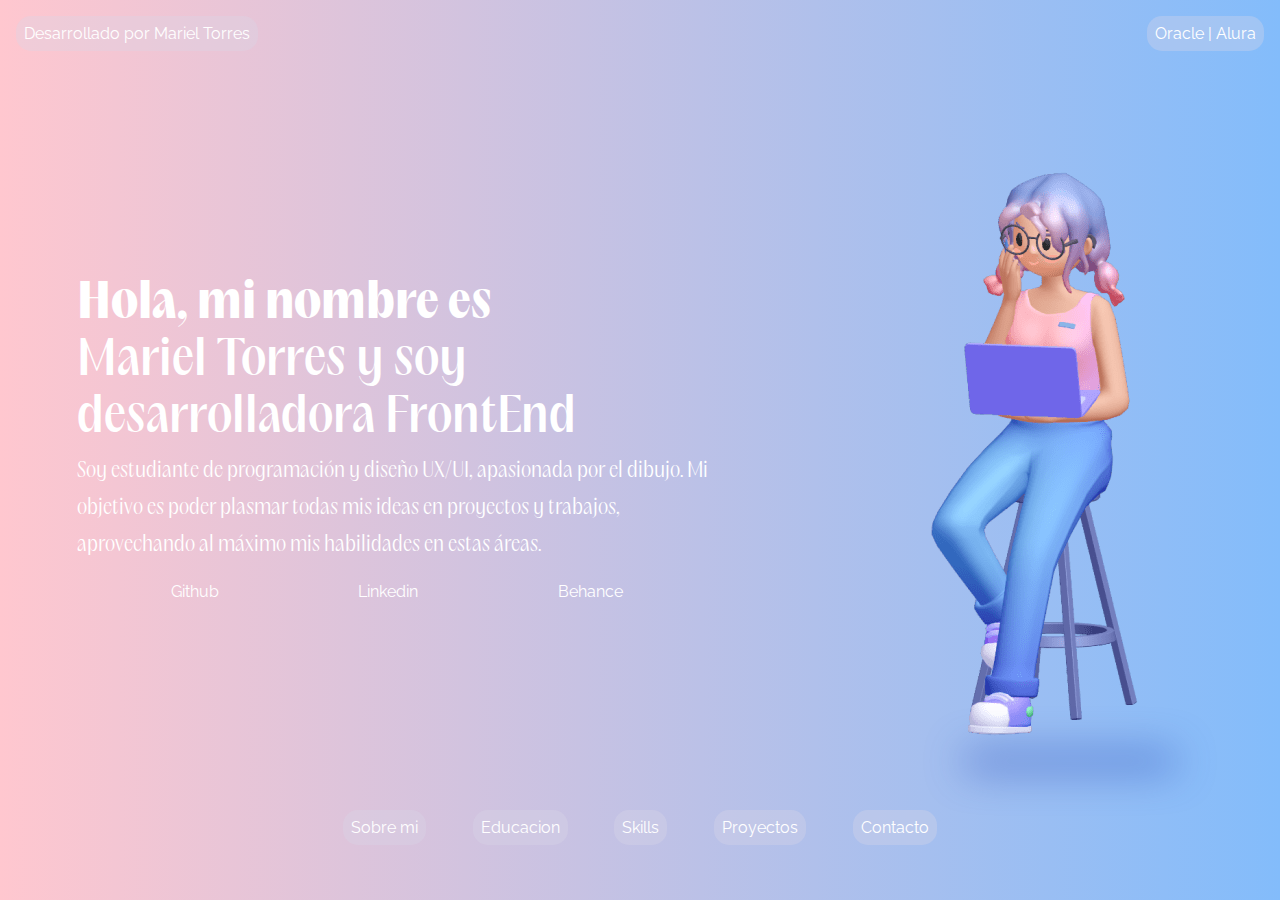
<file: index.html>
<!DOCTYPE html>
<html lang="en">
<head>
    <meta charset="UTF-8">
    <meta name="viewport" content="width=device-width, initial-scale=1.0">
    <link rel="stylesheet" href="style.css">
<!-- fonts -->
    <link href="https://fonts.googleapis.com/css2?family=Raleway:ital,wght@0,200;1,100&display=swap" rel="stylesheet">
    <title>mi portfolio</title>
</head>
<body>
    <header>
        <nav id="navSuperior">
            <ul>
                <li  class="li_opacity">Desarrollado por Mariel Torres</li>
                <li  class="li_opacity">Oracle | Alura</li>
            </ul>
    </nav>
    </header>
    <main>
        <section id="informacion">
        </section>
        <section id="imagen">    
        </section>

    </main>
    <footer>
        <nav id="navFooter">
        <ul>
            <li class="li_opacity" id="about">Sobre mi</li>
            <li class="li_opacity" id="education">Educacion</li>
            <li class="li_opacity" id="skills">Skills</li>
            <li class="li_opacity" id="proyects">Proyectos</li>
            <li class="li_opacity" id="contact">Contacto</li>
        </ul>
    </nav>
    </footer>

    <script type="module" src="app.js"></script>
</body>
</html>
</file>
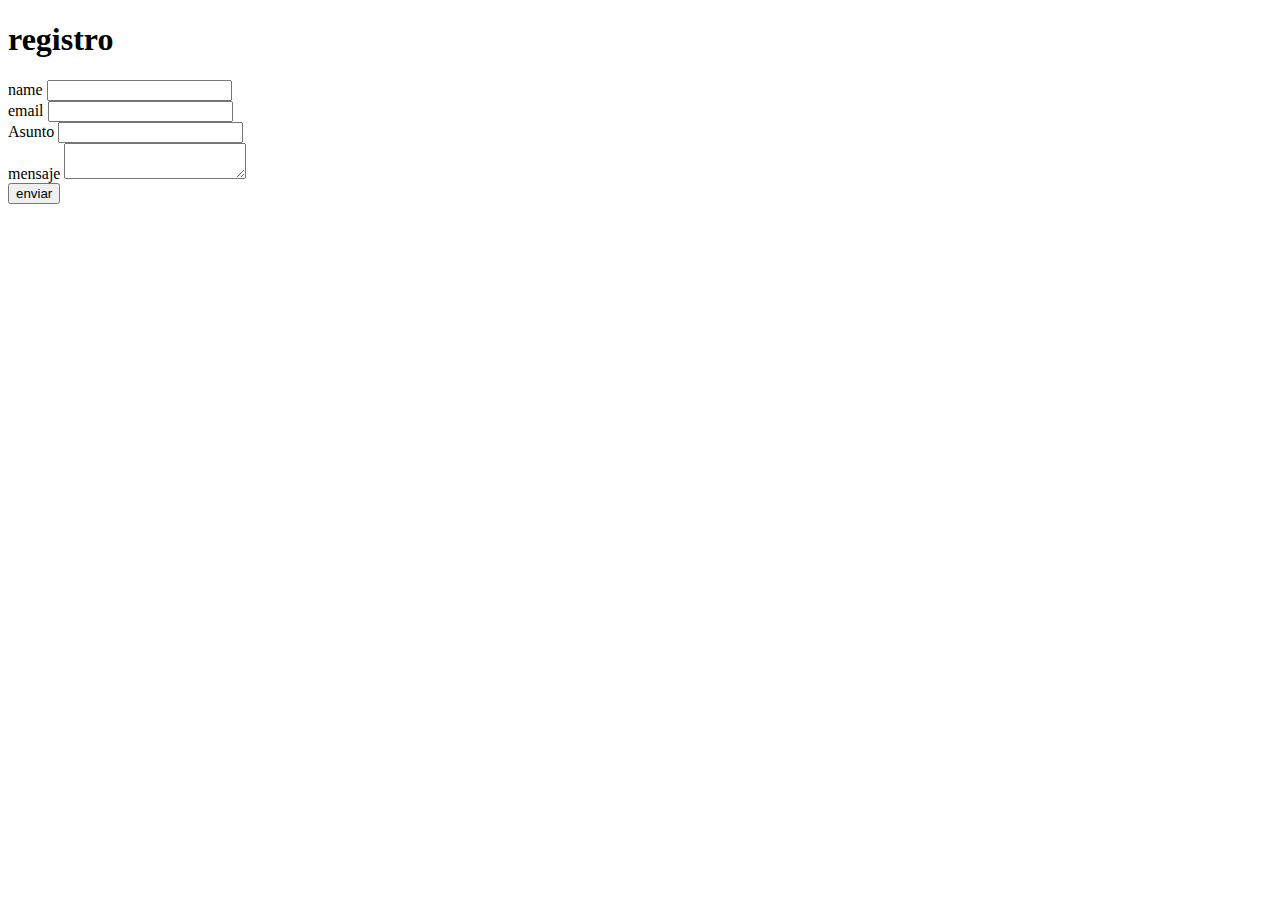
<file: form.html>
<!DOCTYPE html>
<html lang="en">

<head>
    <meta charset="UTF-8">
    <meta name="viewport" content="width=device-width, initial-scale=1.0">

    <title>Document</title>

</head>

<body>
    <form action="" id="form" method="POST">
        <div class="form">
            <h1>registro</h1>
            <div class="grupo">
                <label for="">name</label>
                <input type="text" name="nombre" id="nombre" required><span class="barra"></span>

            </div>
            <div class="grupo">
                <label for="">email</label>
                <input type="email" name="email" id="email" ><span class="barra"></span>

            </div>
            <div class="grupo">
                <label for="">Asunto</label>
                <input type="text" name="" id="affair" required><span class="barra"></span>

            </div>
            <div class="grupo">
                <label for="">mensaje</label>
                <textarea type="text" name="" id="message" required></textarea> <span class="barra"></span>
            </div>

            <button type="submit"> enviar</button>
            <p class="warning" id="warning"></p>
        </div>
    </form>
    <script src="form.js" type="module"></script>
</body>

</html>
</file>
<file: style.css>
* {
  box-sizing: border-box;
  margin: 0;
  padding: 0;
}
body {
  color: white;
  font-family: "Raleway", sans-serif;
}
.background-about {
  background: linear-gradient(90deg, #ffc7cf 0%, #83bcfb 100%);
  animation: fade 0.3s linear;
}
.background-courses {
  background: linear-gradient(90deg, #3f88bc 0%, #c7c7c7 100%);
  animation: fade 0.3s linear;
}
.background-form {
  background: linear-gradient(90deg, #4b45d4 0%, #e0deff 100%);
  animation: fade 0.3s linear;
}
.background-skill {
  background: linear-gradient(90deg, #f68058 0%, #f0bdb6 100%);
  animation: fade 0.3s linear;
}
.background-proyc {
  background: linear-gradient(90deg, #55c4a4 0%, #e7f397 96.88%);
  animation: fade 0.3s linear;
}
.div_shadow_about {
  margin-left: 30%;
  border-radius: 10px;
  background-color: grey;
  height: 2px;
  width: 200px;
  box-shadow: 0 0 5px 5px rgba(8, 51, 192, 0.8);
  filter: blur(20px);
}
.div_shadow_edu {
  margin-left: 30%;
  border-radius: 10px;
  background-color: grey;
  height: 2px;
  width: 200px;
  box-shadow: 0 0 5px 5px rgba(91, 92, 97, 0.8);
  filter: blur(20px);
}
.div_shadow_skill {
  margin-left: 40%;
  border-radius: 10px;
  background-color: grey;
  height: 2px;
  width: 200px;
  box-shadow: 0 0 5px 5px rgba(192, 91, 8, 0.8);
  filter: blur(20px);
}
.div_shadow_form {
  margin-left: 30%;
  border-radius: 10px;
  background-color: grey;
  height: 2px;
  width: 200px;
  box-shadow: 0 0 5px 5px rgba(8, 51, 192, 0.8);
  filter: blur(20px);
}
.div_shadow_proy {
  margin-left: 25%;
  border-radius: 10px;
  background-color: grey;
  height: 2px;
  width: 150px;
  box-shadow: 0 0 5px 5px rgba(7, 126, 13, 0.8);
  filter: blur(20px);
}

@keyframes fade {
  0% {
    opacity: 0;
  }
  100% {
    opacity: 1;
  }
}

@font-face {
  font-family: PPAcma-Black;
  src: url(PPAcma-Black.otf);
}
@font-face {
  font-family: PPAcma-Light;
  src: url(PPAcma-Light.otf);
}
@font-face {
  font-family: PPAcma-Semibold;
  src: url(PPAcma-Semibold.otf);
}
@font-face {
  font-family: PPAcma-Thin;
  src: url(PPAcma-Thin.otf);
}
header {
  height: 10vh;
}
#navSuperior ul {
  display: flex;
  justify-content: space-between;
  padding: 1rem;
  list-style: none;
}
.li_opacity {
  padding: 0.5rem;
  border-radius: 15px;
  background-color: #d8d7e757;
}

main {
  display: flex;
  align-items: center;
  justify-content: space-around;
  height: 80vh;
}
#informacion {
  width: 50%;
  font-size: 32px;
}

/*info*/
.link_redes {
  padding: 1.5rem;
  display: flex;
  list-style: none;
  font-size: 1.5rem;
  justify-content: space-around;
  font-size: 1rem;
}
span {
  font-family: PPAcma-Semibold;
  font-size: 3rem;
}
.span_1 {
  display: block;
  font-family: PPAcma-Black;
}
.span_2 {
  display: block;
}

.description {
  font-family: PPAcma-Light;
  font-size: 1.3rem;
}
.redes {
  text-decoration: none;
  color: white;
}

/*educacion*/
.courses {
  display: flex;
  flex-wrap: wrap;
  justify-content: space-between;
  padding: 2rem;
}

.courses > div {
  width: calc(50% - 10px);
  margin-bottom: 20px;
}

.info_curso {
  font-size: 1.5rem;
}
.description_course {
  font-family: PPAcma-Semibold;
  font-size: 2rem;
}

/*skills*/
.ul_stack {
  list-style: none;
  color: white;
  display: flex;
  justify-content: space-around;
  flex-wrap: wrap;
}
.skills {
  padding: 1.5rem;
}
/* proyects */
.title_proyect {
  font-family: PPAcma-Black;
}
.subt_proyect {
  display: block;
  margin-bottom: 2rem;
}
.navProyec {
}
.div_proyect {
  margin-left: 2rem;
  padding: 0.4rem;
}
.name_proyc {
  font-family: PPAcma-Semibold;
  font-size: 1.4rem;
}
.div_a {
  display: flex;
  align-items: center;
}
.descrip_proyc {
  font-family: "Raleway", sans-serif;
  font-size: 1.3rem;
  color: white;
  text-decoration: none;
}
.icon {
  width: 26px;
}
/*formulario*/
.form{
display: flex;
flex-direction: column;
align-items: center;
height: 100%;


}
.title_form{
  font-family: PPAcma-Semibold;
  padding: 1rem;
}
.grupo{ 
  display: flex;
  flex-direction: column;

  border-radius: 10px;
  margin-bottom: 1rem;
  width: 50%;
}
.label{
  font-size: 1rem;
  left: 0;
}

.grupo input{
  border: none;
  outline: none;
  border-bottom: 1px solid rgb(255, 255, 255);
  background-color: transparent;
  background-color: #d8d7e757;
  height: 2.5rem;
  border-radius: 10px;
  padding: .5rem;
}
.grupo textarea{
  border: none;
  outline: none;
  border-bottom: 1px solid rgb(255, 255, 255);
  
  background-color: #d8d7e757;
  height: 5rem;
  border-radius: 10px;
  padding: .5rem;
}
.barra{
  font-size: 1rem;
  font-family: "Raleway", sans-serif;
  padding: .5rem;
}
.btn_enviar{
  padding: .5rem;
  border-radius: 10px;
  border: none;
  background-color: #d8d7e757;
  color: white;
  cursor: pointer;
  font-family: PPAcma-Semibold;
}
.btn_enviar.active {
  background-color: #8a2be2; /* Color violeta oscuro */
}
/*footer*/
footer {
  height: 10vh;
}

#navFooter {
  display: flex;
  justify-content: center;
}
#navFooter ul {
  width: 50%;
  display: flex;
  list-style: none;
  justify-content: space-around;
  cursor: pointer;  
}

/*Medias querys*/
@media screen and (max-width: 992px) {
  
  #informacion{
    width: 50%;
    font-size: 16px;
  }
  span{
    font-size: 2rem;
  }
  .image_info{
    width: 200px;
  }
  /*courses*/
  .description_course {
    font-size: 1em;
  }
  p{
    font-size:1rem;
  }
  /*img*/
  .div_shadow_edu{
    width: 100px;
  }
  /*proyect*/
  .name_proyc{
    font-size: 1rem;
  }
  .descrip_proyc{
   font-size: 1rem;
}
.div_shadow_proy{
margin: auto;
}
}

@media screen and (max-width: 576px) {
  body{
    height: 100vh;
    display: flex;
    align-content: space-between;
    flex-wrap: wrap;
    }
    header{
     width: 100%;
     height: fit-content;
    }
    main{
      width: 100%;
     height: fit-content;
     display: inherit;
    }
    footer{
      width: 100%;
     height: fit-content;
    }
  .btn_enviar{

  }
  #informacion {
    width: 100%;
   padding: .5rem;
   position: relative;
  }
  #imagen {
    display: none;
  }
  .li_opacity{
    text-align: center ;
    padding: .2rem;
    background-color: inherit;
    border-bottom: 1px solid white;
    border-radius: 0; 
  }
  .grupo{
    width: 90%;
  }
  #navFooter ul{
    width: 100%;
    display: flex;
    flex-direction: column;
  }
}
</file>
